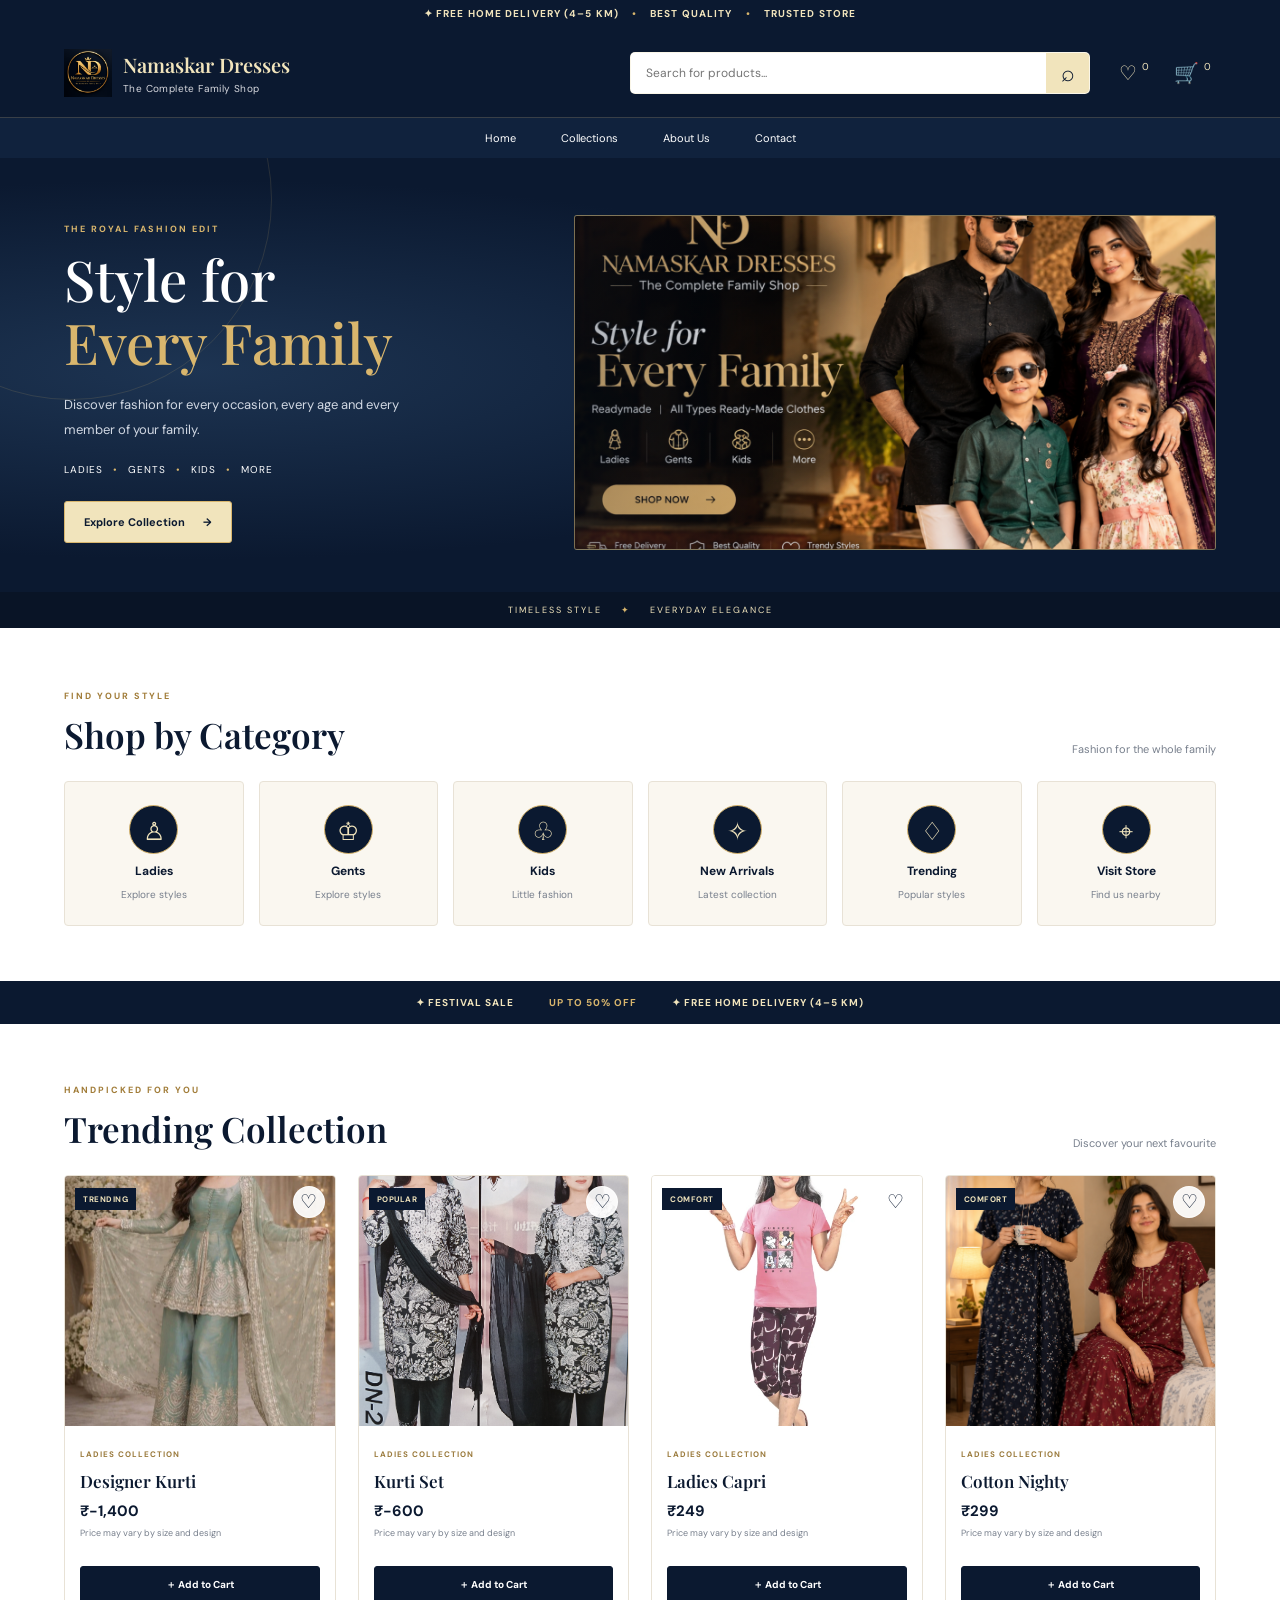
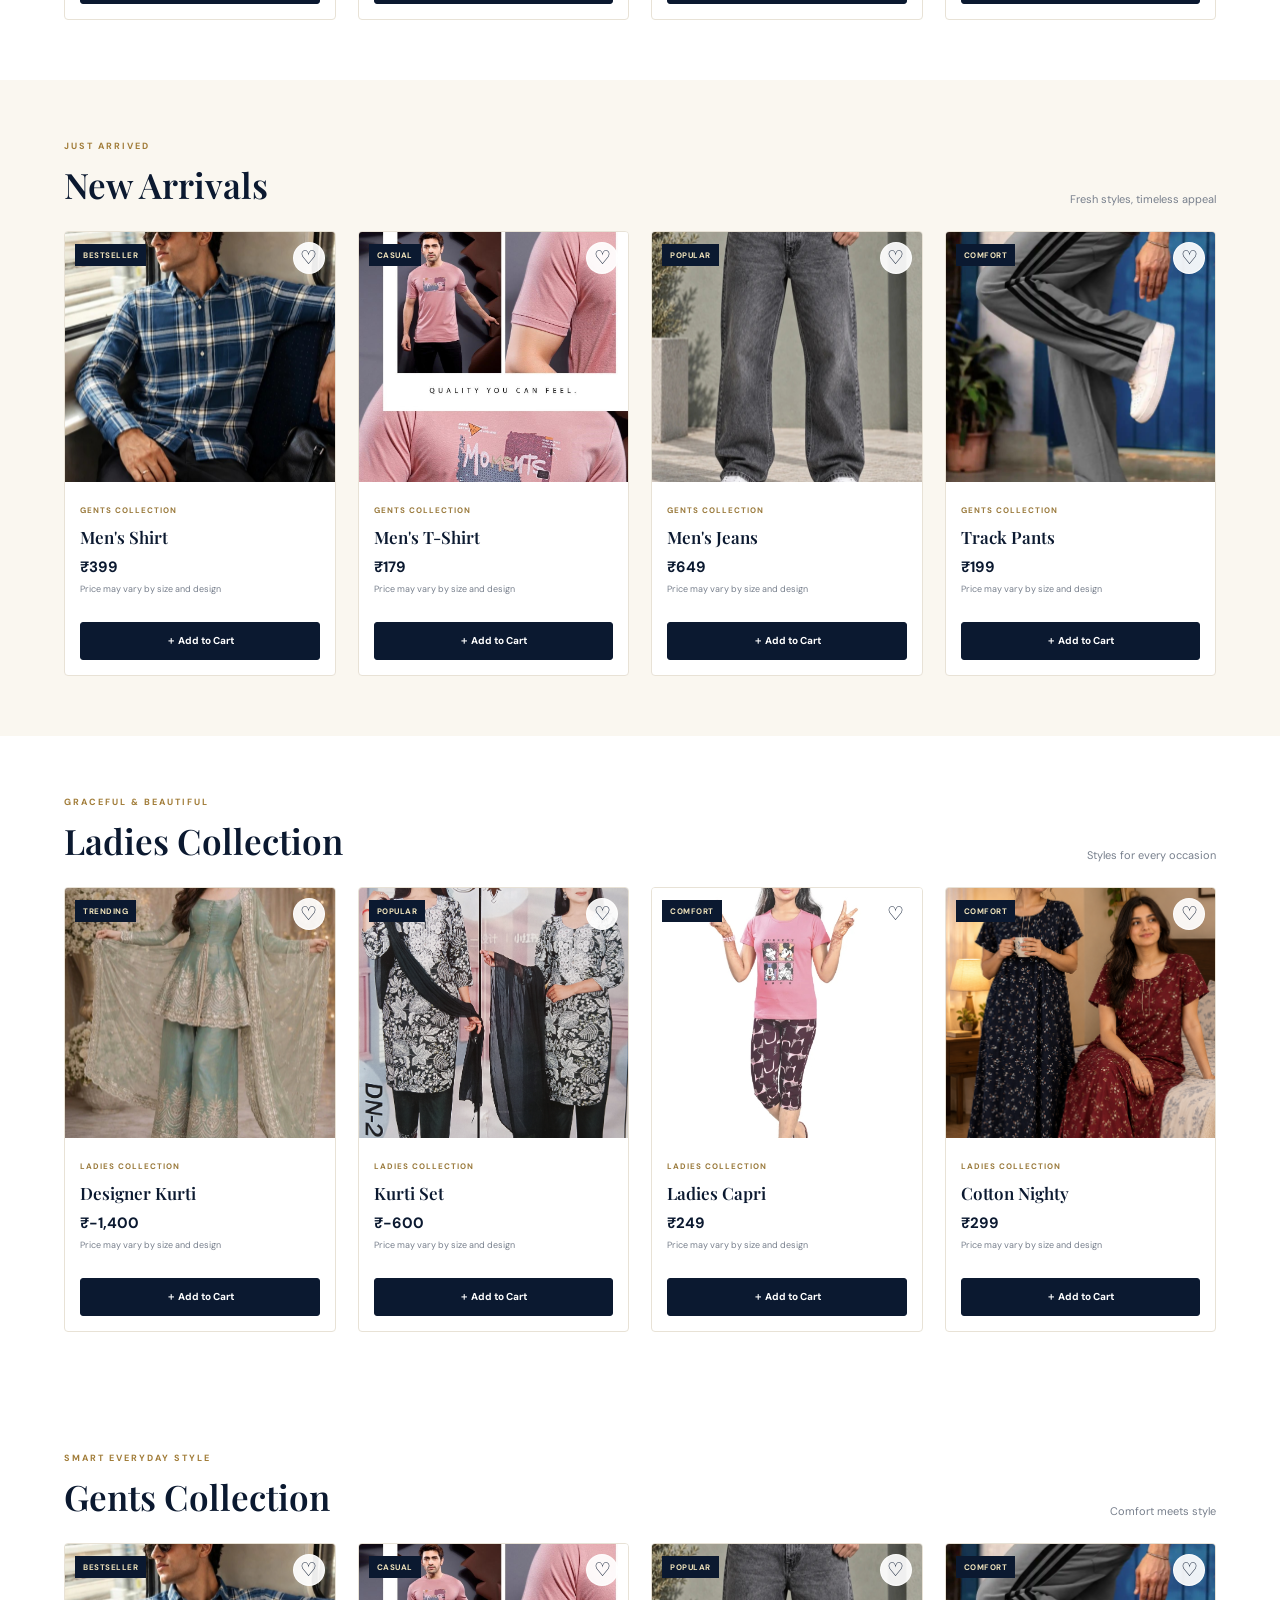
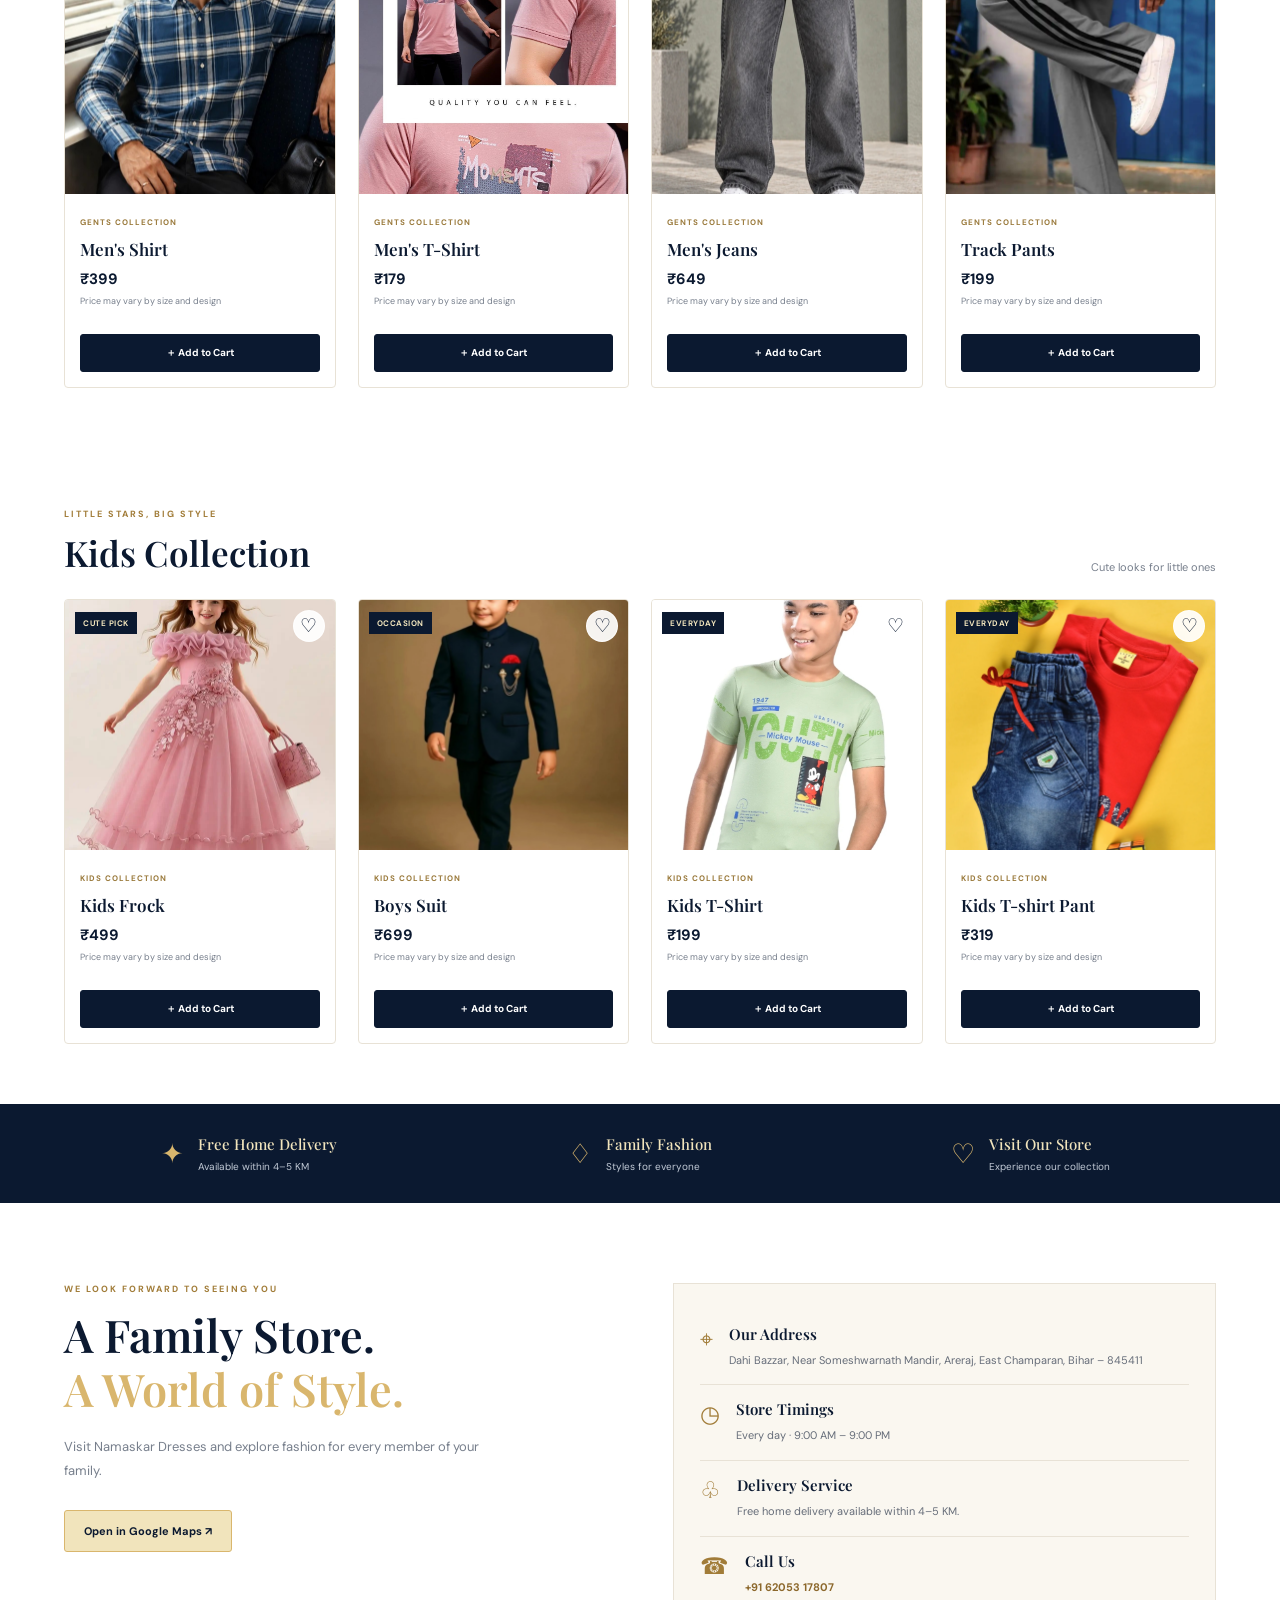
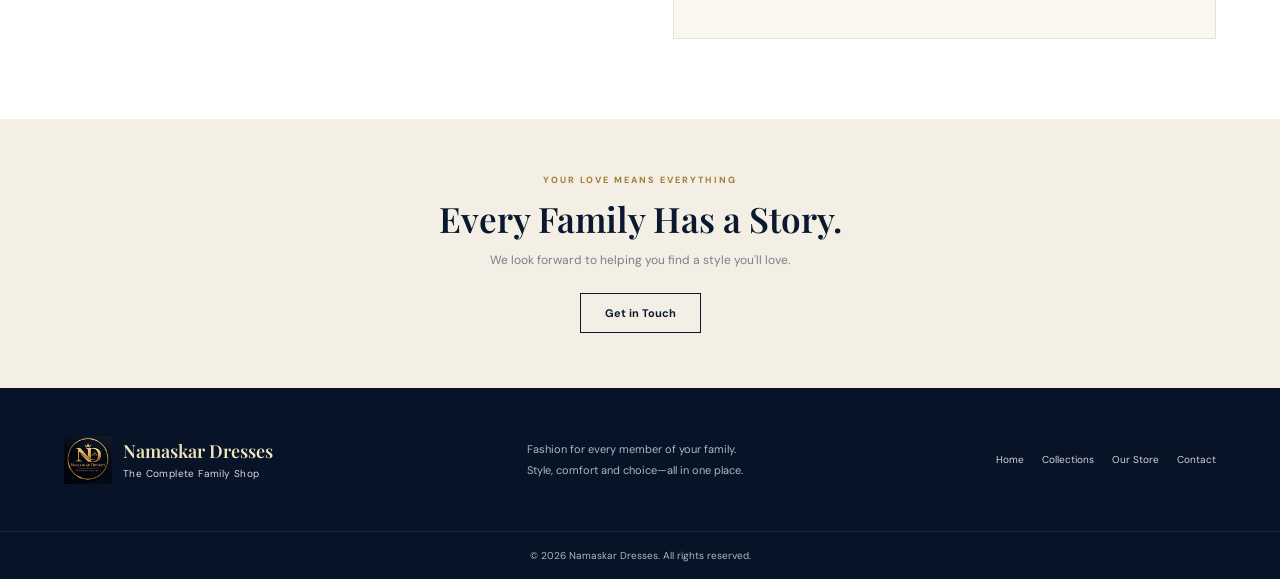
<file: index.html>
<!DOCTYPE html>
<html lang="en">
<head>
  <meta charset="UTF-8">
  <meta name="viewport" content="width=device-width, initial-scale=1.0">
  <meta name="theme-color" content="#0b1930">
  <meta name="description" content="Namaskar Dresses — The Complete Family Shop. Shop fashion for ladies, gents and kids in Areraj, Bihar.">
  <title>Namaskar Dresses | The Complete Family Shop</title>
  <link rel="icon" href="logo.png">
  <link rel="preconnect" href="https://fonts.googleapis.com">
  <link href="https://fonts.googleapis.com/css2?family=DM+Sans:wght@400;500;600;700&family=Playfair+Display:wght@500;600;700&display=swap" rel="stylesheet">
  <link rel="stylesheet" href="style.css">
</head>
<body>

  <div class="top-strip">
    ✦ FREE HOME DELIVERY (4–5 KM) <span>•</span> BEST QUALITY <span>•</span> TRUSTED STORE
  </div>

  <header class="header">
    <button class="menu-button" id="menuButton" aria-label="Open menu">☰</button>

    <a class="brand" href="#home">
      <img src="logo.png" alt="Namaskar Dresses logo"
           onerror="this.style.display='none'">
      <span class="brand-copy">
        <strong>Namaskar Dresses</strong>
        <small>The Complete Family Shop</small>
      </span>
    </a>

    <form class="search-box" id="searchForm">
      <input id="searchInput" type="search" placeholder="Search for products..." aria-label="Search products">
      <button aria-label="Search">⌕</button>
    </form>

    <div class="header-actions">
      <button class="icon-button" id="wishlistButton" aria-label="Wishlist">♡ <span id="wishCount">0</span></button>
      <button class="icon-button" id="cartButton" aria-label="Shopping cart">🛒 <span id="cartCount">0</span></button>
    </div>
  </header>

  <nav class="nav-links">
    <a href="#home">Home</a>
    <a href="#categories">Collections</a>
    <a href="#store">About Us</a>
    <a href="#footer">Contact</a>
  </nav>

  <main>
    <section class="hero" id="home">
      <div class="hero-content">
        <span class="eyebrow">THE ROYAL FASHION EDIT</span>
        <h1>Style for<br><span>Every Family</span></h1>
        <p>Discover fashion for every occasion, every age and every member of your family.</p>
        <div class="hero-tags">LADIES <i>•</i> GENTS <i>•</i> KIDS <i>•</i> MORE</div>
        <a href="#categories" class="gold-button">Explore Collection <span>→</span></a>
      </div>
      <div class="hero-image">
        <img src="images/banner1.png" alt="Namaskar Dresses fashion collection"
             onerror="this.parentElement.classList.add('image-fallback');this.style.display='none'">
        <div class="hero-fallback">
          <span>THE NEW COLLECTION</span>
          <strong>Elegance for<br>Every Occasion</strong>
          <span>FASHION • FAMILY • STYLE</span>
        </div>
      </div>
      <div class="hero-bottom">TIMELESS STYLE <span>✦</span> EVERYDAY ELEGANCE</div>
    </section>

    <section class="category-section section-wrap" id="categories">
      <div class="section-heading">
        <div>
          <span class="eyebrow">FIND YOUR STYLE</span>
          <h2>Shop by Category</h2>
        </div>
        <span class="heading-note">Fashion for the whole family</span>
      </div>

      <div class="category-grid">
        <a href="#ladies" class="category-card"><span class="category-symbol">♙</span><strong>Ladies</strong><small>Explore styles</small></a>
        <a href="#gents" class="category-card"><span class="category-symbol">♔</span><strong>Gents</strong><small>Explore styles</small></a>
        <a href="#kids" class="category-card"><span class="category-symbol">♧</span><strong>Kids</strong><small>Little fashion</small></a>
        <a href="#new-arrivals" class="category-card"><span class="category-symbol">✧</span><strong>New Arrivals</strong><small>Latest collection</small></a>
        <a href="#trending" class="category-card"><span class="category-symbol">♢</span><strong>Trending</strong><small>Popular styles</small></a>
        <a href="#store" class="category-card"><span class="category-symbol">⌖</span><strong>Visit Store</strong><small>Find us nearby</small></a>
      </div>
    </section>

    <div class="sale-strip">
      <span>✦ FESTIVAL SALE</span>
      <span>UP TO 50% OFF</span>
      <span>✦ FREE HOME DELIVERY (4–5 KM)</span>
    </div>

    <section class="section-wrap collection-section" id="trending">
      <div class="section-heading">
        <div><span class="eyebrow">HANDPICKED FOR YOU</span><h2>Trending Collection</h2></div>
        <span class="heading-note">Discover your next favourite</span>
      </div>
      <div class="product-grid" id="trendingProducts"></div>
    </section>

    <section class="new-arrivals-section">
      <div class="section-wrap collection-section" id="new-arrivals">
        <div class="section-heading">
          <div><span class="eyebrow">JUST ARRIVED</span><h2>New Arrivals</h2></div>
          <span class="heading-note">Fresh styles, timeless appeal</span>
        </div>
        <div class="product-grid" id="newProducts"></div>
      </div>
    </section>

    <section class="section-wrap collection-section" id="ladies">
      <div class="section-heading">
        <div><span class="eyebrow">GRACEFUL & BEAUTIFUL</span><h2>Ladies Collection</h2></div>
        <span class="heading-note">Styles for every occasion</span>
      </div>
      <div class="product-grid" id="ladiesProducts"></div>
    </section>

    <section class="section-wrap collection-section" id="gents">
      <div class="section-heading">
        <div><span class="eyebrow">SMART EVERYDAY STYLE</span><h2>Gents Collection</h2></div>
        <span class="heading-note">Comfort meets style</span>
      </div>
      <div class="product-grid" id="gentsProducts"></div>
    </section>

    <section class="section-wrap collection-section" id="kids">
      <div class="section-heading">
        <div><span class="eyebrow">LITTLE STARS, BIG STYLE</span><h2>Kids Collection</h2></div>
        <span class="heading-note">Cute looks for little ones</span>
      </div>
      <div class="product-grid" id="kidsProducts"></div>
    </section>

    <section class="benefits">
      <div class="benefit-item"><span>✦</span><div><strong>Free Home Delivery</strong><small>Available within 4–5 KM</small></div></div>
      <div class="benefit-item"><span>♢</span><div><strong>Family Fashion</strong><small>Styles for everyone</small></div></div>
      <div class="benefit-item"><span>♡</span><div><strong>Visit Our Store</strong><small>Experience our collection</small></div></div>
    </section>

    <section class="store-section section-wrap" id="store">
      <div class="store-copy">
        <span class="eyebrow">WE LOOK FORWARD TO SEEING YOU</span>
        <h2>A Family Store.<br><span>A World of Style.</span></h2>
        <p>Visit Namaskar Dresses and explore fashion for every member of your family.</p>
        <a class="gold-button" target="_blank" rel="noopener"
           href="https://www.google.com/maps/search/?api=1&query=Namaskar+Dresses+Dahi+Bazzar+Areraj+Bihar">Open in Google Maps ↗</a>
      </div>
      <div class="store-details">
        <div class="detail-row"><span>⌖</span><div><strong>Our Address</strong><p>Dahi Bazzar, Near Someshwarnath Mandir, Areraj, East Champaran, Bihar – 845411</p></div></div>
        <div class="detail-row"><span>◷</span><div><strong>Store Timings</strong><p>Every day · 9:00 AM – 9:00 PM</p></div></div>
        <div class="detail-row"><span>♧</span><div><strong>Delivery Service</strong><p>Free home delivery available within 4–5 KM.</p></div></div>
        <div class="detail-row"><span>☎</span><div><strong>Call Us</strong><p><a href="tel:+916205317807">+91 62053 17807</a></p></div></div>
      </div>
    </section>

    <section class="review-section">
      <div class="section-wrap review-inner">
        <span class="eyebrow">YOUR LOVE MEANS EVERYTHING</span>
        <h2>Every Family Has a Story.</h2>
        <p>We look forward to helping you find a style you'll love.</p>
        <a class="outline-button" href="tel:+916205317807">Get in Touch</a>
      </div>
    </section>
  </main>

  <footer class="footer" id="footer">
    <div class="footer-main">
      <a class="brand footer-brand" href="#home">
        <img src="logo.png" alt="ND logo" onerror="this.style.display='none'">
        <span class="brand-copy"><strong>Namaskar Dresses</strong><small>The Complete Family Shop</small></span>
      </a>
      <p>Fashion for every member of your family.<br>Style, comfort and choice—all in one place.</p>
      <div class="footer-links">
        <a href="#home">Home</a><a href="#categories">Collections</a><a href="#store">Our Store</a><a href="tel:+916205317807">Contact</a>
      </div>
    </div>
    <div class="footer-bottom">© <span id="year"></span> Namaskar Dresses. All rights reserved.</div>
  </footer>

  <div class="mobile-nav">
    <a href="#home"><span>⌂</span>Home</a>
    <a href="#categories"><span>♧</span>Shop</a>
    <button id="mobileWish"><span>♡</span>Wishlist <b id="mobileWishCount">0</b></button>
    <button id="mobileCart"><span>🛒</span>Cart <b id="mobileCartCount">0</b></button>
  </div>

  <div class="toast" id="toast" role="status"></div>

  <script>
    const products = [
      {name:"Designer Kurti", price:599-1999, category:"ladies", badge:"TRENDING", image:"images/product1.jpg"},
      {name:"Kurti Set", price:399-999, category:"ladies", badge:"POPULAR", image:"images/product2.jpg"},
      {name:"Ladies Capri", price:249, category:"ladies", badge:"COMFORT", image:"images/product3.jpg"},
      {name:"Cotton Nighty", price:299, category:"ladies", badge:"COMFORT", image:"images/product4.png"},
      {name:"Men's Shirt", price:399, category:"gents", badge:"BESTSELLER", image:"images/product5.jpg"},
      {name:"Men's T-Shirt", price:179, category:"gents", badge:"CASUAL", image:"images/product6.jpg"},
      {name:"Men's Jeans", price:649, category:"gents", badge:"POPULAR", image:"images/product7.jpg"},
      {name:"Track Pants", price:199, category:"gents", badge:"COMFORT", image:"images/product8.jpg"},
      {name:"Kids Frock", price:499, category:"kids", badge:"CUTE PICK", image:"images/product9.jpg"},
      {name:"Boys Suit", price:699, category:"kids", badge:"OCCASION", image:"images/product10.jpg"},
      {name:"Kids T-Shirt", price:199, category:"kids", badge:"EVERYDAY", image:"images/product11.jpg"},
      {name:"Kids T-shirt Pant", price:319 , category:"kids", badge:"EVERYDAY", image:"images/product12.jpg"}
    ];

    const cart = [];
    const wishlist = new Set();
    const rupees = n => "₹" + n.toLocaleString("en-IN");
    const toast = message => {
      const el = document.getElementById("toast");
      el.textContent = message;
      el.classList.add("show");
      clearTimeout(window.toastTimer);
      window.toastTimer = setTimeout(() => el.classList.remove("show"), 2200);
    };

    function renderProducts(containerId, items) {
      const container = document.getElementById(containerId);
      container.innerHTML = items.length ? items.map(p => {
        const index = products.indexOf(p);
        return `<article class="product-card">
          <div class="product-photo">
            <span class="product-badge">${p.badge}</span>
            <img src="${p.image}" alt="${p.name}" loading="lazy"
              onerror="this.style.display='none';this.parentElement.classList.add('photo-fallback')">
            <span class="photo-fallback-label">NAMASKAR<br>DRESSES</span>
            <button class="wish-button ${wishlist.has(index) ? 'selected' : ''}" data-wish="${index}" aria-label="Add ${p.name} to wishlist">${wishlist.has(index) ? '♥' : '♡'}</button>
          </div>
          <div class="product-info">
            <span class="product-category">${p.category.toUpperCase()} COLLECTION</span>
            <h3>${p.name}</h3>
            <strong class="product-price">${rupees(p.price)}</strong>
            <p class="price-note">Price may vary by size and design</p>
            <button class="add-button" data-cart="${index}">＋ Add to Cart</button>
          </div>
        </article>`;
      }).join("") : '<p class="empty-message">No matching products found.</p>';
    }

    function renderAll() {
      renderProducts("trendingProducts", products.slice(0,4));
      renderProducts("newProducts", products.slice(4,8));
      renderProducts("ladiesProducts", products.filter(p => p.category === "ladies"));
      renderProducts("gentsProducts", products.filter(p => p.category === "gents"));
      renderProducts("kidsProducts", products.filter(p => p.category === "kids"));
    }

    function updateCounts() {
      document.getElementById("cartCount").textContent = cart.length;
      document.getElementById("wishCount").textContent = wishlist.size;
      document.getElementById("mobileCartCount").textContent = cart.length;
      document.getElementById("mobileWishCount").textContent = wishlist.size;
    }

    document.addEventListener("click", event => {
      const cartButton = event.target.closest("[data-cart]");
      const wishButton = event.target.closest("[data-wish]");

      if (cartButton) {
        const product = products[Number(cartButton.dataset.cart)];
        cart.push(product);
        updateCounts();
        toast(product.name + " added to cart");
      }

      if (wishButton) {
        const index = Number(wishButton.dataset.wish);
        wishlist.has(index) ? wishlist.delete(index) : wishlist.add(index);
        updateCounts();
        renderAll();
        toast(wishlist.has(index) ? "Added to wishlist ♡" : "Removed from wishlist");
      }
    });

    document.getElementById("searchForm").addEventListener("submit", event => {
      event.preventDefault();
      const query = document.getElementById("searchInput").value.trim().toLowerCase();
      const matches = products.filter(p => (p.name + " " + p.category).toLowerCase().includes(query));
      if (!query) {
        renderAll();
        return;
      }
      ["trendingProducts","newProducts","ladiesProducts","gentsProducts","kidsProducts"].forEach(id => {
        document.getElementById(id).innerHTML = "";
      });
      renderProducts("trendingProducts", matches);
      document.getElementById("trending").scrollIntoView({behavior:"smooth"});
      toast(matches.length ? matches.length + " matching product(s)" : "No products found. Try another search.");
    });

    document.getElementById("menuButton").addEventListener("click", () => {
      document.querySelector(".nav-links").classList.toggle("nav-open");
    });

    document.getElementById("cartButton").addEventListener("click", () => {
      toast(cart.length ? "Cart contains " + cart.length + " item(s). Visit our store to purchase." : "Your cart is empty");
    });
    document.getElementById("mobileCart").addEventListener("click", () => document.getElementById("cartButton").click());

    function showWishlist() {
      const items = products.filter((p, i) => wishlist.has(i));
      ["newProducts","ladiesProducts","gentsProducts","kidsProducts"].forEach(id => document.getElementById(id).innerHTML = "");
      renderProducts("trendingProducts", items);
      document.getElementById("trending").scrollIntoView({behavior:"smooth"});
      toast(items.length ? "Your wishlist" : "Your wishlist is empty");
    }
    document.getElementById("wishlistButton").addEventListener("click", showWishlist);
    document.getElementById("mobileWish").addEventListener("click", showWishlist);

    document.getElementById("year").textContent = new Date().getFullYear();
    renderAll();
  </script>
</body>
</html>
</file>
<file: style.css>
:root {
  --navy: #0b1930;
  --navy-light: #132744;
  --gold: #d9b66d;
  --gold-light: #f1e4bc;
  --cream: #faf7f0;
  --white: #fff;
  --ink: #172033;
  --muted: #777f8c;
  --border: #e8e2d6;
  --shadow: 0 10px 30px rgba(11, 25, 48, .08);
}

* { box-sizing: border-box; }
html { scroll-behavior: smooth; scroll-padding-top: 100px; }
body {
  margin: 0;
  color: var(--ink);
  background: #fff;
  font-family: "DM Sans", Arial, sans-serif;
  -webkit-font-smoothing: antialiased;
}
a { color: inherit; text-decoration: none; }
button, input { font: inherit; }
button { cursor: pointer; }
img { max-width: 100%; }
.top-strip {
  min-height: 29px;
  padding: 7px 12px;
  text-align: center;
  background: var(--navy);
  color: var(--gold-light);
  font-size: 10px;
  font-weight: 700;
  letter-spacing: 1.1px;
}
.top-strip span { padding: 0 10px; color: var(--gold); }

.header {
  display: flex;
  align-items: center;
  gap: 24px;
  padding: 20px max(5%, calc((100% - 1240px)/2));
  background: var(--navy);
  color: white;
}
.brand {
  display: flex;
  align-items: center;
  gap: 11px;
  flex-shrink: 0;
}
.brand img { width: 48px; height: 48px; object-fit: contain; }
.brand-copy { display: flex; flex-direction: column; gap: 4px; }
.brand-copy strong {
  color: var(--gold-light);
  font-family: "Playfair Display", Georgia, serif;
  font-size: 20px;
  font-weight: 600;
}
.brand-copy small { color: #d8d9df; font-size: 10px; letter-spacing: .4px; }
.search-box {
  display: flex;
  flex: 1;
  max-width: 460px;
  margin-left: auto;
  border: 1px solid rgba(241,228,188,.35);
  border-radius: 5px;
  overflow: hidden;
  background: #fff;
}
.search-box input {
  width: 100%;
  min-width: 0;
  padding: 12px 15px;
  border: 0;
  outline: 0;
  color: var(--ink);
  font-size: 12px;
}
.search-box button {
  width: 46px;
  border: 0;
  color: var(--navy);
  background: var(--gold-light);
  font-size: 23px;
}
.header-actions { display: flex; gap: 15px; }
.icon-button, .menu-button {
  padding: 5px;
  border: 0;
  background: transparent;
  color: var(--gold-light);
  font-size: 20px;
}
.icon-button span { font-size: 10px; vertical-align: top; }
.menu-button { display: none; }

.nav-links {
  display: flex;
  justify-content: center;
  gap: 45px;
  padding: 13px;
  color: white;
  background: #10223d;
  border-top: 1px solid rgba(217,182,109,.2);
}
.nav-links a {
  font-size: 11px;
  transition: color .2s;
}
.nav-links a:hover { color: var(--gold); }

.hero {
  position: relative;
  display: grid;
  grid-template-columns: .85fr 1.15fr;
  align-items: center;
  min-height: 440px;
  padding: 45px max(5%, calc((100% - 1240px)/2)) 65px;
  overflow: hidden;
  color: white;
  background:
    radial-gradient(ellipse at 15% 45%, #1d3452 0, transparent 52%),
    var(--navy);
}
.hero::before {
  position: absolute;
  top: -160px;
  left: -130px;
  width: 400px;
  height: 400px;
  border: 1px solid rgba(217,182,109,.14);
  border-radius: 50%;
  content: "";
}
.hero-content { position: relative; z-index: 2; padding: 20px 0; }
.eyebrow {
  display: block;
  margin-bottom: 12px;
  color: #a17c38;
  font-size: 9px;
  font-weight: 700;
  letter-spacing: 2px;
}
.hero .eyebrow { color: var(--gold); }
.hero h1 {
  margin: 0;
  font-family: "Playfair Display", Georgia, serif;
  font-size: clamp(39px, 4.4vw, 64px);
  font-weight: 500;
  line-height: 1.12;
}
.hero h1 span, .store-copy h2 span { color: var(--gold); }
.hero-content > p {
  max-width: 340px;
  margin: 20px 0;
  color: #d1d8e3;
  font-size: 13px;
  line-height: 1.9;
}
.hero-tags { margin-bottom: 25px; font-size: 10px; letter-spacing: 1px; }
.hero-tags i { padding: 0 6px; color: var(--gold); font-style: normal; }
.gold-button {
  display: inline-flex;
  align-items: center;
  justify-content: center;
  gap: 18px;
  padding: 13px 19px;
  border: 1px solid var(--gold);
  border-radius: 3px;
  color: var(--navy);
  background: var(--gold-light);
  font-size: 11px;
  font-weight: 700;
  transition: .25s;
}
.gold-button:hover { color: white; background: transparent; }
.hero-image {
  position: relative;
  height: 335px;
  margin-left: 20px;
  overflow: hidden;
  border: 1px solid rgba(217,182,109,.55);
  border-radius: 3px;
  background: linear-gradient(135deg, #253c56, #0b1930 70%);
}
.hero-image img { width: 100%; height: 100%; object-fit: cover; }
.hero-image::after {
  position: absolute;
  inset: 0;
  background: linear-gradient(90deg, rgba(11,25,48,.3), transparent 55%);
  content: "";
  pointer-events: none;
}
.hero-fallback {
  display: none;
  height: 100%;
  flex-direction: column;
  align-items: center;
  justify-content: center;
  gap: 20px;
  color: var(--gold-light);
  text-align: center;
}
.image-fallback .hero-fallback { display: flex; }
.hero-fallback strong { font: 42px/1.2 "Playfair Display", Georgia, serif; }
.hero-fallback span { font-size: 10px; letter-spacing: 3px; }
.hero-bottom {
  position: absolute;
  bottom: 0;
  left: 0;
  width: 100%;
  padding: 12px;
  color: var(--gold-light);
  background: rgba(0,0,0,.22);
  text-align: center;
  font-size: 9px;
  letter-spacing: 2px;
}
.hero-bottom span { padding: 0 15px; color: var(--gold); }

.section-wrap { width: min(1180px, 90%); margin: auto; }
.category-section { padding-top: 62px; padding-bottom: 55px; }
.section-heading {
  display: flex;
  align-items: end;
  justify-content: space-between;
  gap: 15px;
  margin-bottom: 25px;
}
.section-heading h2, .store-copy h2, .review-inner h2 {
  margin: 0;
  font: 600 clamp(26px, 3vw, 35px)/1.2 "Playfair Display", Georgia, serif;
  color: var(--navy);
}
.heading-note { color: var(--muted); font-size: 11px; }
.category-grid {
  display: grid;
  grid-template-columns: repeat(6, 1fr);
  gap: 15px;
}
.category-card {
  display: flex;
  min-height: 145px;
  flex-direction: column;
  align-items: center;
  justify-content: center;
  gap: 9px;
  border: 1px solid var(--border);
  border-radius: 4px;
  background: var(--cream);
  transition: transform .25s, border-color .25s, box-shadow .25s;
}
.category-card:hover { transform: translateY(-4px); border-color: var(--gold); box-shadow: var(--shadow); }
.category-symbol {
  display: grid;
  width: 49px;
  height: 49px;
  place-items: center;
  border: 1px solid var(--gold);
  border-radius: 50%;
  color: var(--gold-light);
  background: var(--navy);
  font: 25px "Playfair Display", Georgia, serif;
}
.category-card strong { color: var(--navy); font-size: 12px; }
.category-card small { color: var(--muted); font-size: 10px; }

.sale-strip {
  display: flex;
  justify-content: center;
  gap: 35px;
  padding: 15px 10px;
  color: var(--gold-light);
  background: var(--navy);
  font-size: 10px;
  font-weight: 700;
  letter-spacing: 1px;
}
.sale-strip span:nth-child(2) { color: var(--gold); }

.collection-section { padding-top: 60px; padding-bottom: 60px; }
.product-grid {
  display: grid;
  grid-template-columns: repeat(4, minmax(0, 1fr));
  gap: 22px;
}
.product-card {
  min-width: 0;
  overflow: hidden;
  border: 1px solid var(--border);
  border-radius: 4px;
  background: white;
  transition: transform .25s, box-shadow .25s;
}
.product-card:hover { transform: translateY(-4px); box-shadow: var(--shadow); }
.product-photo {
  position: relative;
  height: 250px;
  overflow: hidden;
  background: linear-gradient(145deg, #f4eddf, #d8d1c4);
}
.product-photo > img { width: 100%; height: 100%; object-fit: cover; transition: transform .5s; }
.product-card:hover .product-photo > img { transform: scale(1.04); }
.product-badge {
  position: absolute;
  z-index: 2;
  top: 12px;
  left: 10px;
  padding: 6px 8px;
  color: var(--gold-light);
  background: var(--navy);
  font-size: 8px;
  font-weight: 700;
  letter-spacing: .5px;
}
.wish-button {
  position: absolute;
  z-index: 3;
  top: 10px;
  right: 10px;
  display: grid;
  width: 32px;
  height: 32px;
  place-items: center;
  border: 1px solid rgba(255,255,255,.8);
  border-radius: 50%;
  color: var(--navy);
  background: rgba(255,255,255,.92);
  font-size: 19px;
}
.wish-button.selected { color: #b32840; }
.photo-fallback { display: grid; place-items: center; }
.photo-fallback-label {
  display: none;
  color: #8b744b;
  font: 20px/1.6 "Playfair Display", Georgia, serif;
  letter-spacing: 3px;
  text-align: center;
}
.photo-fallback .photo-fallback-label { display: block; }
.product-info { padding: 15px; }
.product-category { color: #9a7a3c; font-size: 8px; font-weight: 700; letter-spacing: 1px; }
.product-info h3 {
  margin: 8px 0;
  color: var(--navy);
  font: 600 17px "Playfair Display", Georgia, serif;
}
.product-price { color: var(--navy); font-size: 15px; }
.price-note { min-height: 27px; margin: 6px 0 12px; color: var(--muted); font-size: 9px; line-height: 1.5; }
.add-button {
  width: 100%;
  padding: 11px 6px;
  border: 1px solid var(--navy);
  border-radius: 3px;
  color: white;
  background: var(--navy);
  font-size: 10px;
  font-weight: 700;
  transition: .2s;
}
.add-button:hover { color: var(--navy); background: var(--gold-light); border-color: var(--gold); }
.new-arrivals-section { background: var(--cream); }
.new-arrivals-section .product-card { background: white; }
.empty-message { grid-column: 1/-1; padding: 30px; color: var(--muted); text-align: center; }

.benefits {
  display: grid;
  grid-template-columns: repeat(3, 1fr);
  gap: 20px;
  padding: 30px max(5%, calc((100% - 1180px)/2));
  color: var(--gold-light);
  background: var(--navy);
}
.benefit-item { display: flex; align-items: center; justify-content: center; gap: 14px; }
.benefit-item > span { color: var(--gold); font-size: 27px; }
.benefit-item div { display: flex; flex-direction: column; gap: 6px; }
.benefit-item strong { font: 500 15px "Playfair Display", Georgia, serif; }
.benefit-item small { color: #c2cad6; font-size: 10px; }

.store-section {
  display: grid;
  grid-template-columns: 1fr 1fr;
  gap: 65px;
  padding-top: 80px;
  padding-bottom: 80px;
}
.store-copy h2 { font-size: clamp(32px, 4vw, 45px); }
.store-copy p { max-width: 420px; margin: 20px 0 26px; color: var(--muted); font-size: 13px; line-height: 1.9; }
.store-copy .gold-button { color: var(--navy); background: var(--gold-light); }
.store-details { padding: 26px; border: 1px solid var(--border); background: var(--cream); }
.detail-row { display: flex; gap: 16px; padding: 14px 0; border-bottom: 1px solid var(--border); }
.detail-row:last-child { border-bottom: 0; }
.detail-row > span { color: #a17c38; font-size: 23px; }
.detail-row strong { color: var(--navy); font: 600 15px "Playfair Display", Georgia, serif; }
.detail-row p { margin: 6px 0 0; color: #666d79; font-size: 11px; line-height: 1.8; }
.detail-row p a { color: #8c682c; font-weight: 700; }

.review-section { padding: 55px 0; color: white; background: #f4efe4; text-align: center; }
.review-inner h2 { margin-bottom: 12px; }
.review-inner > p { margin: 0 0 25px; color: var(--muted); font-size: 12px; }
.outline-button { display: inline-block; padding: 12px 24px; border: 1px solid var(--navy); color: var(--navy); font-size: 11px; font-weight: 700; }
.outline-button:hover { color: white; background: var(--navy); }

.footer { color: #e8e9ed; background: #071326; }
.footer-main { display: flex; align-items: center; justify-content: space-between; gap: 30px; width: min(1180px, 90%); margin: auto; padding: 40px 0; }
.footer-brand .brand-copy strong { font-size: 18px; }
.footer-main > p { color: #aeb7c4; font-size: 11px; line-height: 1.9; }
.footer-links { display: flex; flex-wrap: wrap; gap: 18px; }
.footer-links a { color: #d0d5df; font-size: 10px; }
.footer-links a:hover { color: var(--gold); }
.footer-bottom { padding: 17px; border-top: 1px solid rgba(255,255,255,.1); color: #aeb7c4; text-align: center; font-size: 10px; }

.mobile-nav { display: none; }
.toast {
  position: fixed;
  z-index: 100;
  right: 20px;
  bottom: 20px;
  max-width: calc(100% - 40px);
  padding: 13px 20px;
  border: 1px solid var(--gold);
  border-radius: 4px;
  color: var(--gold-light);
  background: var(--navy);
  box-shadow: var(--shadow);
  font-size: 12px;
  opacity: 0;
  transform: translateY(12px);
  pointer-events: none;
  transition: .25s;
}
.toast.show { opacity: 1; transform: translateY(0); }

@media (min-width: 1500px) {
  .hero { min-height: 500px; }
  .hero-image { height: 380px; }
  .product-photo { height: 290px; }
}

@media (max-width: 900px) {
  .header { gap: 15px; padding: 18px 4%; }
  .brand-copy strong { font-size: 17px; }
  .brand img { width: 42px; height: 42px; }
  .search-box { max-width: 320px; }
  .category-grid { grid-template-columns: repeat(3, 1fr); }
  .product-grid { grid-template-columns: repeat(2, minmax(0, 1fr)); gap: 15px; }
  .product-photo { height: 250px; }
  .hero { min-height: 360px; padding-right: 5%; padding-left: 5%; }
  .hero-image { height: 280px; }
  .store-section { gap: 30px; }
  .footer-main { flex-wrap: wrap; }
}

@media (max-width: 600px) {
  html { scroll-padding-top: 75px; }
  body { padding-bottom: 63px; }
  .top-strip { min-height: 25px; padding: 7px 3px; font-size: 8px; letter-spacing: .45px; }
  .top-strip span { padding: 0 4px; }
  .header { position: relative; flex-wrap: wrap; gap: 10px; padding: 13px 4%; }
  .menu-button { display: block; font-size: 21px; }
  .brand { gap: 7px; }
  .brand img { width: 35px; height: 35px; }
  .brand-copy strong { font-size: 15px; }
  .brand-copy small { font-size: 8px; }
  .header-actions { gap: 8px; margin-left: auto; }
  .icon-button { font-size: 17px; }
  .search-box { order: 3; flex: 1 0 100%; max-width: none; }
  .search-box input { padding: 11px; font-size: 12px; }
  .nav-links { display: none; flex-wrap: wrap; gap: 0; padding: 5px 4%; }
  .nav-links.nav-open { display: flex; }
  .nav-links a { width: 50%; padding: 12px 6px; }
  .hero { grid-template-columns: 1fr; gap: 20px; padding: 32px 5% 50px; }
  .hero-content { padding: 5px 0; }
  .hero h1 { font-size: 43px; }
  .hero-content > p { margin: 13px 0; font-size: 12px; }
  .hero-tags { margin-bottom: 18px; font-size: 9px; }
  .hero-image { height: 220px; margin: 0; }
  .hero-fallback strong { font-size: 32px; }
  .hero-bottom { font-size: 8px; }
  .section-wrap { width: 92%; }
  .category-section { padding-top: 38px; padding-bottom: 35px; }
  .section-heading { align-items: start; margin-bottom: 18px; }
  .section-heading h2 { font-size: 25px; }
  .heading-note { display: none; }
  .eyebrow { font-size: 8px; letter-spacing: 1.5px; }
  .category-grid { grid-template-columns: repeat(3, minmax(0, 1fr)); gap: 9px; }
  .category-card { min-height: 115px; gap: 6px; }
  .category-symbol { width: 42px; height: 42px; font-size: 21px; }
  .category-card strong { font-size: 11px; }
  .category-card small { font-size: 9px; }
  .sale-strip { flex-wrap: wrap; gap: 7px 15px; padding: 12px 6px; font-size: 8px; letter-spacing: .4px; }
  .collection-section { padding-top: 38px; padding-bottom: 38px; }
  .product-grid { gap: 10px; }
  .product-photo { height: 185px; }
  .product-badge { top: 7px; left: 6px; padding: 5px; font-size: 7px; }
  .wish-button { top: 6px; right: 6px; width: 28px; height: 28px; font-size: 17px; }
  .product-info { padding: 10px; }
  .product-info h3 { margin: 7px 0; font-size: 15px; }
  .product-price { font-size: 14px; }
  .price-note { min-height: 28px; font-size: 8px; }
  .add-button { padding: 10px 3px; font-size: 9px; }
  .benefits { grid-template-columns: 1fr; gap: 17px; padding: 24px 7%; }
  .benefit-item { justify-content: flex-start; }
  .benefit-item strong { font-size: 14px; }
  .store-section { grid-template-columns: 1fr; gap: 25px; padding-top: 45px; padding-bottom: 45px; }
  .store-copy h2 { font-size: 36px; }
  .store-details { padding: 17px; }
  .review-section { padding: 40px 0; }
  .review-inner h2 { font-size: 27px; }
  .footer-main { align-items: flex-start; flex-direction: column; gap: 20px; padding: 30px 0; }
  .footer-main > p { margin: 0; }
  .footer-links { gap: 15px; }
  .footer-bottom { font-size: 9px; }
  .mobile-nav {
    position: fixed;
    z-index: 50;
    right: 0;
    bottom: 0;
    left: 0;
    display: flex;
    justify-content: space-around;
    padding: 8px 2px calc(8px + env(safe-area-inset-bottom));
    border-top: 1px solid #d9c89f;
    background: #fff;
    box-shadow: 0 -5px 20px rgba(11,25,48,.08);
  }
  .mobile-nav a, .mobile-nav button {
    display: flex;
    min-width: 0;
    flex-direction: column;
    align-items: center;
    gap: 3px;
    border: 0;
    color: var(--navy);
    background: transparent;
    font-size: 9px;
  }
  .mobile-nav span { font-size: 19px; }
  .mobile-nav b { display: inline; font-size: 9px; }
  .toast { right: 12px; bottom: 75px; left: 12px; text-align: center; }
}

@media (prefers-reduced-motion: reduce) {
  *, *::before, *::after { scroll-behavior: auto !important; transition: none !important; }
}
</file>
